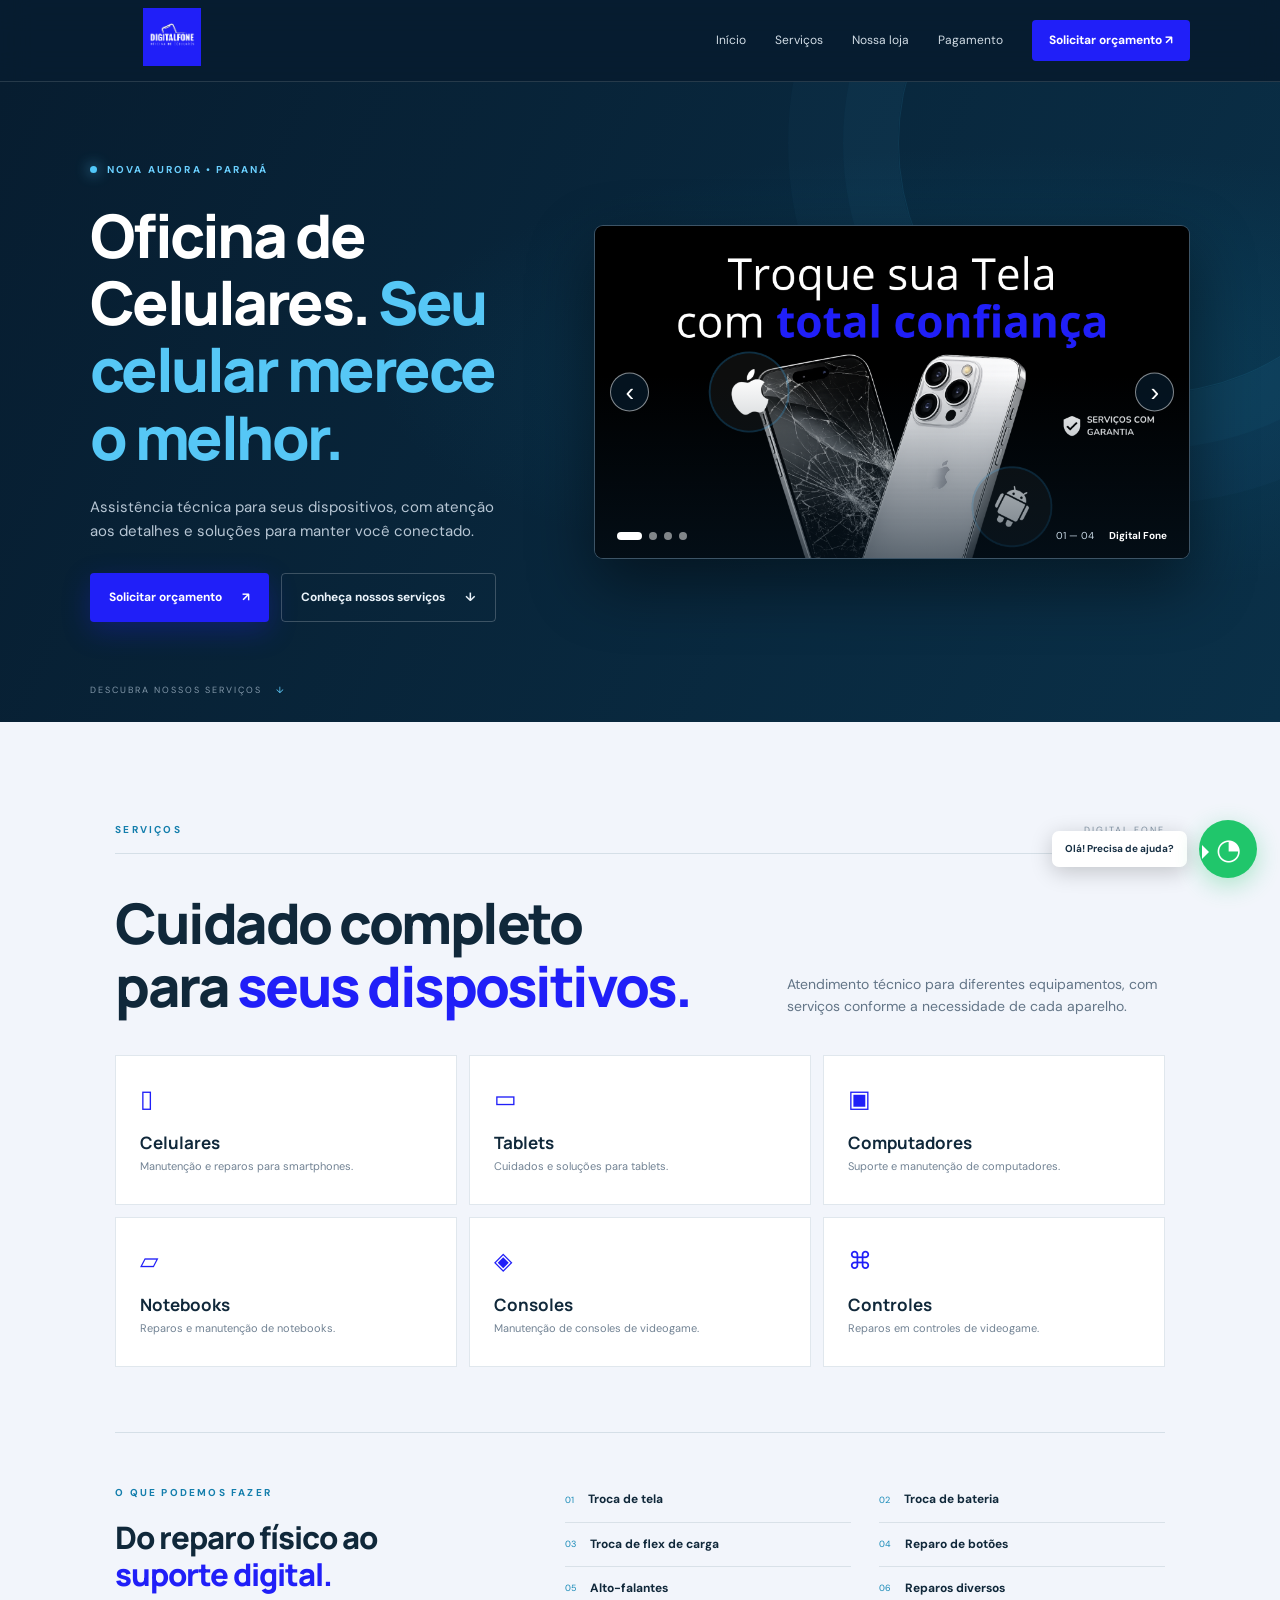
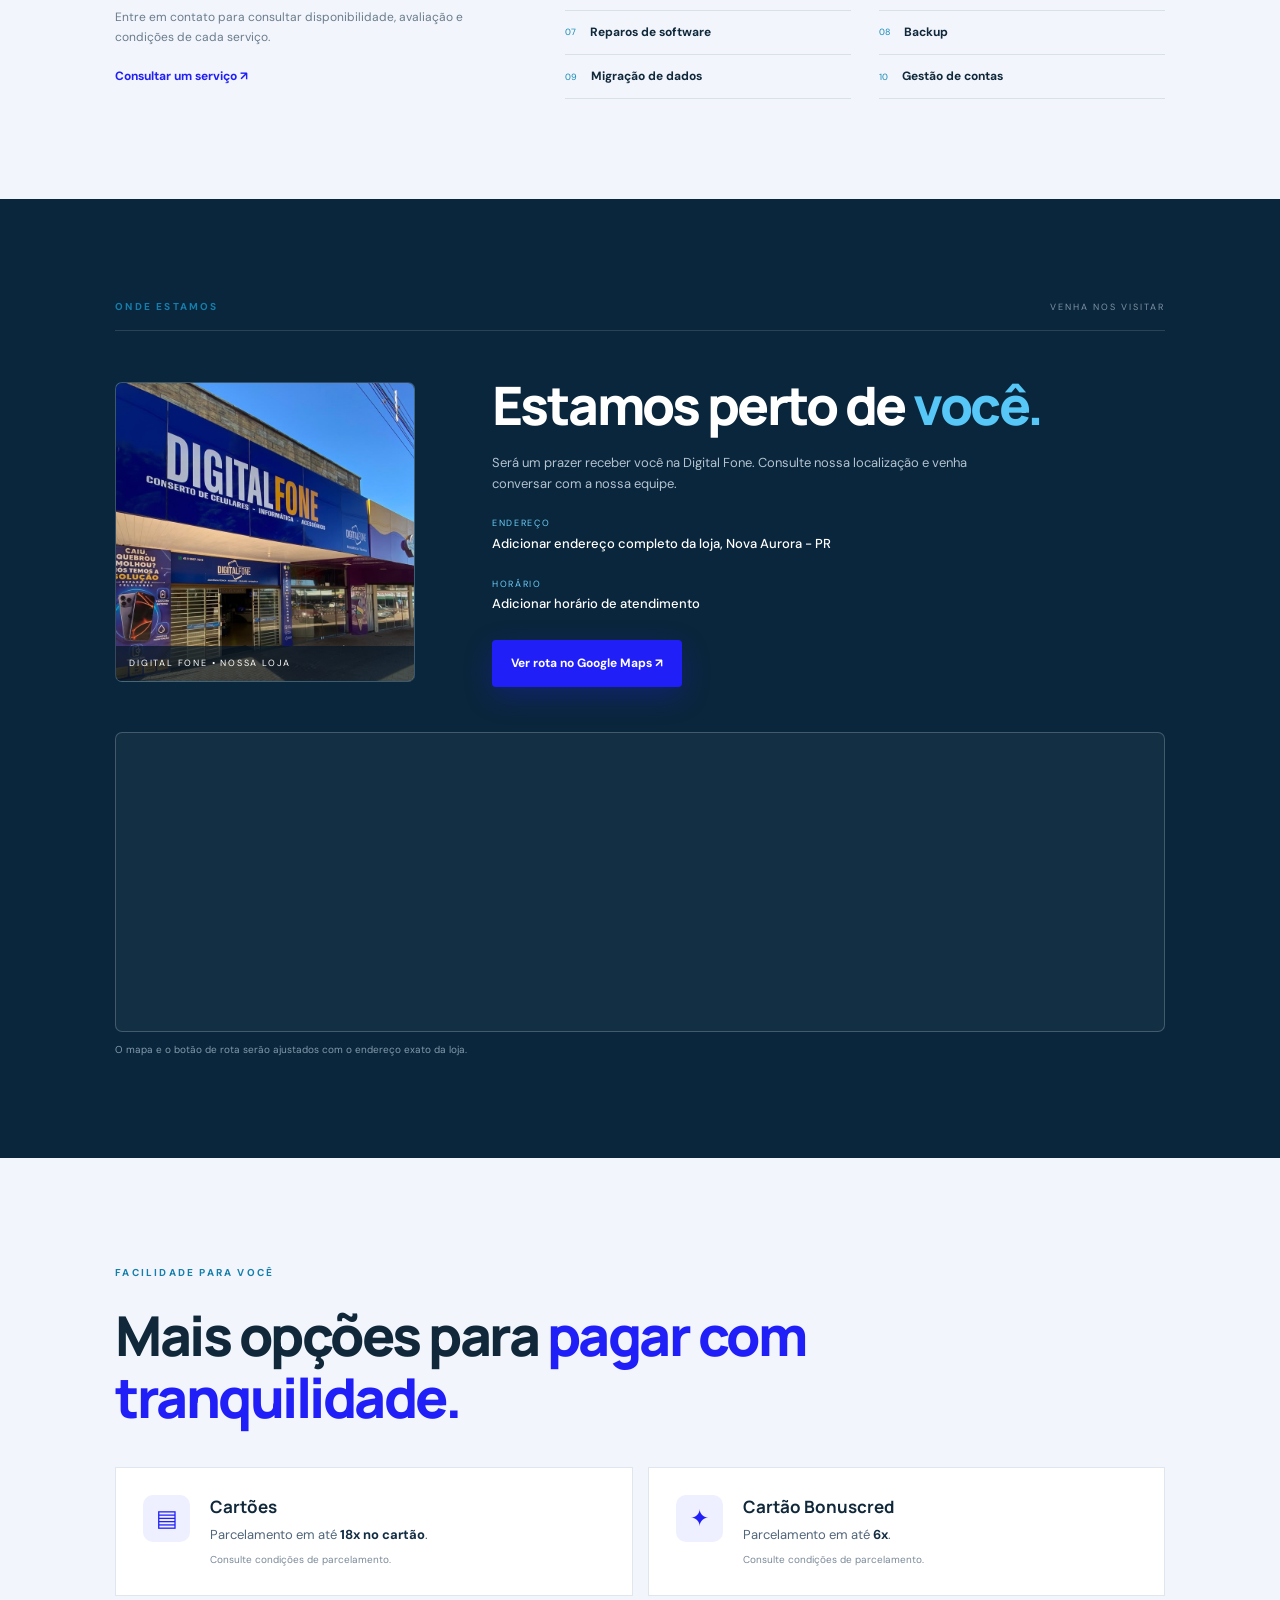
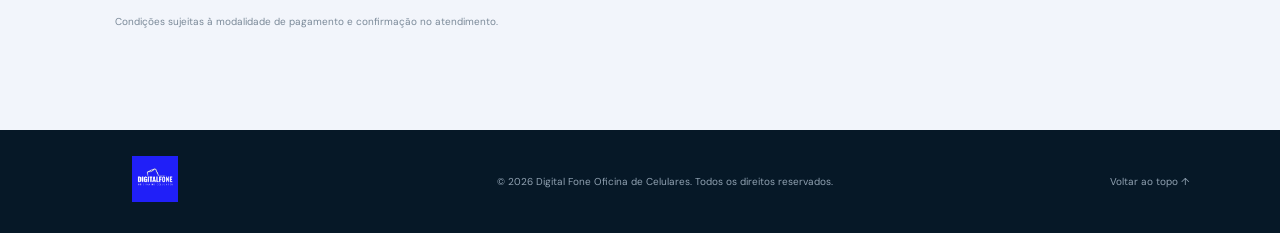
<file: index.html>
<!DOCTYPE html>
<html lang="pt-BR">
<head>
  <meta charset="UTF-8">
  <meta name="viewport" content="width=device-width, initial-scale=1.0">
  <meta name="theme-color" content="#201ff8">
  <meta name="description" content="Digital Fone Oficina de Celulares — assistência técnica para celulares, tablets, computadores, notebooks e videogames.">
  <title>Digital Fone | Oficina de Celulares</title>
  <link rel="preconnect" href="https://fonts.googleapis.com">
  <link rel="preconnect" href="https://fonts.gstatic.com" crossorigin>
  <link href="https://fonts.googleapis.com/css2?family=DM+Sans:wght@400;500;600;700&family=Manrope:wght@400;500;600;700;800&display=swap" rel="stylesheet">
  <link rel="stylesheet" href="style.css">
  <script>
  const whatsappLink = "https://wa.me/5545999077019?text=Olá!%20Acessei%20o%20site%20da%20Digital%20Fone%20e%20gostaria%20de%20um%20orçamento.";

  document.addEventListener("DOMContentLoaded", function () {
    document.querySelectorAll(".whatsapp-link").forEach(function (link) {
      link.href = whatsappLink;
    });
  });
</script>
</head>
<body>
  <header class="topbar">
    <a class="brand" href="#inicio" aria-label="Digital Fone - início"><img src="assets/logo.png" alt="Digital Fone Oficina de Celulares"></a>
    <button class="menu-toggle" aria-label="Abrir menu" aria-expanded="false">☰</button>
    <nav class="nav" aria-label="Navegação principal">
      <a href="#inicio">Início</a><a href="#servicos">Serviços</a><a href="#loja">Nossa loja</a><a href="#pagamento">Pagamento</a>
      <a class="nav-button whatsapp-link" href="#" target="_blank" rel="noopener">Solicitar orçamento ↗</a>
    </nav>
  </header>

  <main>
    <section class="hero" id="inicio">
      <div class="hero-copy">
        <span class="eyebrow"><i></i> NOVA AURORA • PARANÁ</span>
        <h1>Oficina de Celulares. <em>Seu celular merece o melhor.</em></h1>
        <p>Assistência técnica para seus dispositivos, com atenção aos detalhes e soluções para manter você conectado.</p>
        <div class="hero-actions">
          <a class="button primary whatsapp-link" href="#" target="_blank" rel="noopener">Solicitar orçamento <span>↗</span></a>
          <a class="button secondary" href="#servicos">Conheça nossos serviços <span>↓</span></a>
        </div>
      </div>
      <div class="slider" aria-label="Destaques da Digital Fone">
        <div class="slides">
          <div class="slide active"><img src="assets/img1.png" alt="Destaque Digital Fone 1"></div>
          <div class="slide"><img src="assets/img2.png" alt="Destaque Digital Fone 2"></div>
          <div class="slide"><img src="assets/img3.png" alt="Destaque Digital Fone 3"></div>
          <div class="slide"><img src="assets/img4.png" alt="Destaque Digital Fone 4"></div>
        </div>
        <button class="slider-arrow prev" aria-label="Imagem anterior">‹</button>
        <button class="slider-arrow next" aria-label="Próxima imagem">›</button>
        <div class="slider-dots" aria-label="Selecionar imagem">
          <button class="dot active" aria-label="Ir para imagem 1"></button><button class="dot" aria-label="Ir para imagem 2"></button><button class="dot" aria-label="Ir para imagem 3"></button><button class="dot" aria-label="Ir para imagem 4"></button>
        </div>
        <div class="slider-caption"><span>01 — 04</span><b>Digital Fone</b></div>
      </div>
      <a class="down-cue" href="#servicos">DESCUBRA NOSSOS SERVIÇOS <span>↓</span></a>
    </section>

    <section class="services section" id="servicos">
      <div class="section-top"><span class="kicker">SERVIÇOS</span><span class="section-index">DIGITAL FONE</span></div>
      <div class="section-heading"><h2>Cuidado completo para <em>seus dispositivos.</em></h2><p>Atendimento técnico para diferentes equipamentos, com serviços conforme a necessidade de cada aparelho.</p></div>
      <div class="device-grid">
        <article class="device-card"><span class="device-icon">▯</span><h3>Celulares</h3><p>Manutenção e reparos para smartphones.</p></article>
        <article class="device-card"><span class="device-icon">▭</span><h3>Tablets</h3><p>Cuidados e soluções para tablets.</p></article>
        <article class="device-card"><span class="device-icon">▣</span><h3>Computadores</h3><p>Suporte e manutenção de computadores.</p></article>
        <article class="device-card"><span class="device-icon">▱</span><h3>Notebooks</h3><p>Reparos e manutenção de notebooks.</p></article>
        <article class="device-card"><span class="device-icon">◈</span><h3>Consoles</h3><p>Manutenção de consoles de videogame.</p></article>
        <article class="device-card"><span class="device-icon">⌘</span><h3>Controles</h3><p>Reparos em controles de videogame.</p></article>
      </div>
      <div class="repair-area">
        <div class="repair-intro"><span class="kicker">O QUE PODEMOS FAZER</span><h3>Do reparo físico ao <em>suporte digital.</em></h3><p>Entre em contato para consultar disponibilidade, avaliação e condições de cada serviço.</p><a class="text-link whatsapp-link" href="#" target="_blank" rel="noopener">Consultar um serviço ↗</a></div>
        <div class="repair-list">
          <div><span>01</span><b>Troca de tela</b></div><div><span>02</span><b>Troca de bateria</b></div>
          <div><span>03</span><b>Troca de flex de carga</b></div><div><span>04</span><b>Reparo de botões</b></div>
          <div><span>05</span><b>Alto-falantes</b></div><div><span>06</span><b>Reparos diversos</b></div>
          <div><span>07</span><b>Reparos de software</b></div><div><span>08</span><b>Backup</b></div>
          <div><span>09</span><b>Migração de dados</b></div><div><span>10</span><b>Gestão de contas</b></div>
        </div>
      </div>
    </section>

    <section class="store section" id="loja">
      <div class="section-top"><span class="kicker">ONDE ESTAMOS</span><span class="section-index">VENHA NOS VISITAR</span></div>
      <div class="store-layout">
        <div class="store-photo"><img src="assets/fachada.png" alt="Fachada da loja Digital Fone"><span class="photo-label">DIGITAL FONE • NOSSA LOJA</span></div>
        <div class="store-info"><h2>Estamos perto de <em>você.</em></h2><p>Será um prazer receber você na Digital Fone. Consulte nossa localização e venha conversar com a nossa equipe.</p>
          <div class="info-line"><span>ENDEREÇO</span><b data-address>Praça dos Pioneiros nº39 Centro, Nova Aurora-PR</b></div>
          <div class="info-line"><span>HORÁRIO</span><b data-hours>Seg a Sex manhã 08:30h às 12h Tarde 13h às 18h</b></div>
          <a class="button primary" id="map-link" href="https://www.google.com/maps/search/?api=1&query=Digital+Fone+Nova+Aurora+PR" target="_blank" rel="noopener">Ver rota no Google Maps ↗</a>
        </div>
      </div>
      <div class="map-frame"><iframe title="Mapa de localização da Digital Fone" src="https://www.google.com/maps?q=Digital%20Fone%20Nova%20Aurora%20PR&output=embed" loading="lazy" referrerpolicy="no-referrer-when-downgrade"></iframe></div>
      <p class="map-note">O mapa e o botão de rota serão ajustados com o endereço exato da loja.</p>
    </section>

    <section class="payments section" id="pagamento">
      <div class="payment-content"><span class="kicker">FACILIDADE PARA VOCÊ</span><h2>Mais opções para <em>pagar com tranquilidade.</em></h2>
        <div class="payment-cards">
          <article class="payment-card"><span class="payment-symbol">▤</span><div><h3>Cartões</h3><p>Parcelamento em até <strong>18x no cartão</strong>.</p><small>Consulte condições de parcelamento.</small></div></article>
          <article class="payment-card"><span class="payment-symbol">✦</span><div><h3>Cartão Bonuscred</h3><p>Parcelamento em até <strong>6x</strong>.</p><small>Consulte condições de parcelamento.</small></div></article>
        </div>
        <p class="payment-footnote">Condições sujeitas à modalidade de pagamento e confirmação no atendimento.</p>
      </div>
    </section>
  </main>

  <footer class="footer">
    <a class="footer-brand" href="#inicio"><img src="assets/logo.png" alt="Digital Fone"></a>
    <span>© <span id="year"></span> Digital Fone Oficina de Celulares. Todos os direitos reservados.</span>
    <a href="#inicio">Voltar ao topo ↑</a>
  </footer>

  <a class="whatsapp-float whatsapp-link" href="#" target="_blank" rel="noopener" aria-label="Fale com a Digital Fone pelo WhatsApp"><span class="whatsapp-tooltip">Olá! Precisa de ajuda?</span><span class="whatsapp-mark">◔</span></a>
  <script src="script.js"></script>
</body>
</html>
</file>
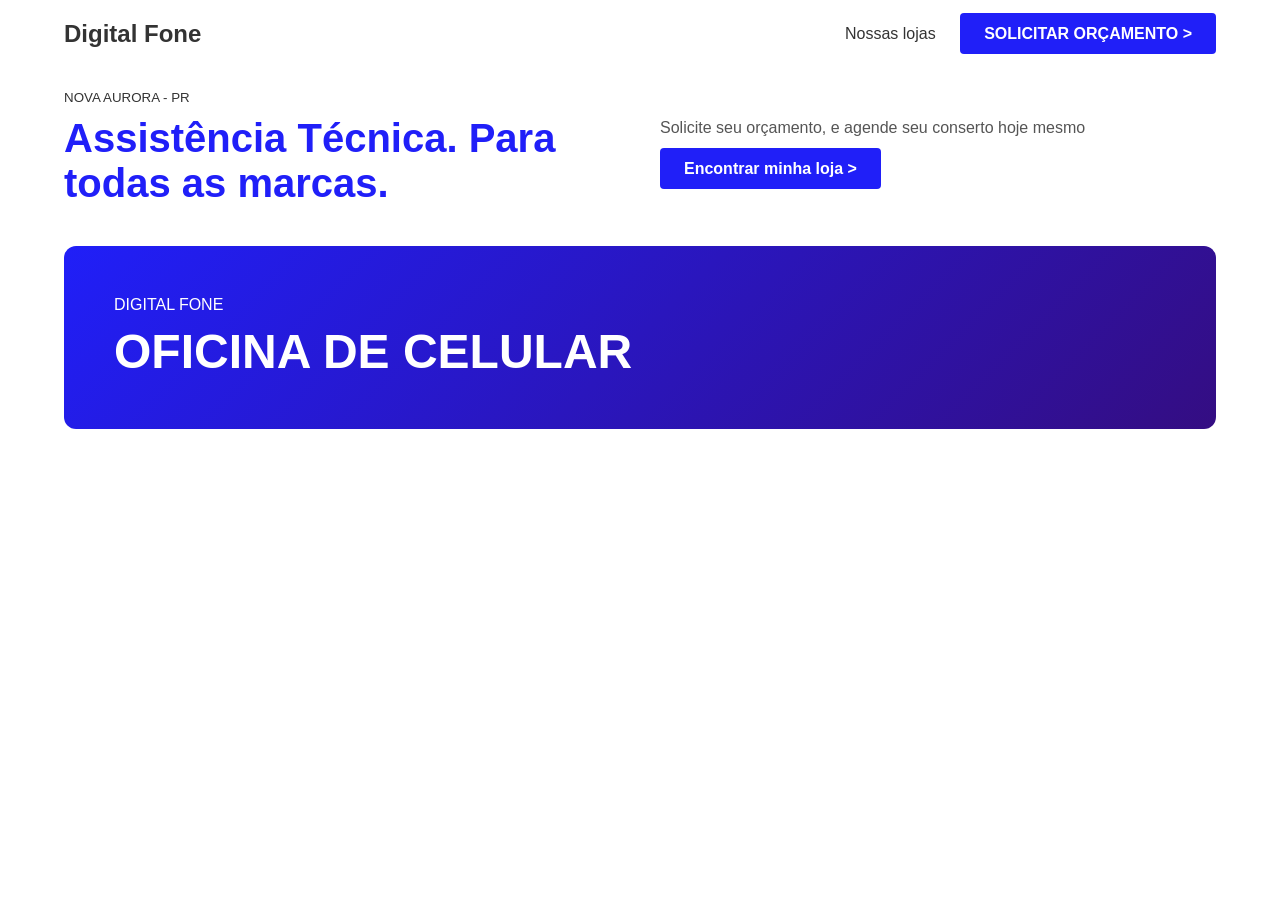
<file: index-backup.html>
<!DOCTYPE html>
<html lang="pt-BR">
<head>
  <meta charset="UTF-8">
  <meta name="viewport" content="width=device-width, initial-scale=1.0">
  <title>Minha Loja</title>
  <style>
    * { box-sizing: border-box; margin: 0; padding: 0; font-family: sans-serif; }
    body { background-color: #ffffff; color: #333; padding: 20px 5%; }
    header { display: flex; justify-content: space-between; align-items: center; padding-bottom: 40px; }
    .btn-azul { background-color: #201ff8; color: #fff; padding: 12px 24px; text-decoration: none; border-radius: 4px; font-weight: bold; }
    .hero { display: flex; gap: 40px; align-items: center; margin-bottom: 40px; }
    .hero-esq, .hero-dir { flex: 1; }
    h1 { font-family: Arial, serif; color: #201ff8; font-size: 2.5rem; margin-top: 10px; }
    .hero-dir p { margin-bottom: 20px; line-height: 1.5; color: #555; }
    .banner { background: linear-gradient(135deg, #201ff8, #340d82); color: #fff; padding: 50px; border-radius: 12px; }
  </style>
</head>
<body>
  <header>
    <h2>Digital Fone</h2>
    <div>
      <a href="#" style="margin-right: 20px; color: #333; text-decoration: none;">Nossas lojas</a>
      <a href="#" class="btn-azul"> SOLICITAR ORÇAMENTO ></a>
    </div>
  </header>

  <section class="hero">
    <div class="hero-esq">
      <small>NOVA AURORA - PR</small>
      <h1>Assistência Técnica. Para todas as marcas.</h1>
    </div>
    <div class="hero-dir">
      <p>Solicite seu orçamento, e agende seu conserto hoje mesmo</p>
      <a href="#" class="btn-azul">Encontrar minha loja ></a>
    </div>
  </section>

  <section class="banner">
    <p>DIGITAL FONE</p>
    <h2 style="font-size: 3rem; margin-top: 10px;">OFICINA DE CELULAR</h2>
  </section>
</body>
</html>
</file>
<file: style.css>
:root{--petrol:#082b42;--deep:#071d30;--tech:#087eae;--accent:#201ff8;--ice:#f2f5fb;--white:#fff;--ink:#10283a;--muted:#aebdca;--line:rgba(255,255,255,.13)}
*{box-sizing:border-box;margin:0;padding:0}html{scroll-behavior:smooth;scroll-padding-top:88px}body{font-family:"DM Sans",sans-serif;background:var(--deep);color:var(--white);line-height:1.6}a{color:inherit;text-decoration:none}.topbar{height:82px;padding:0 7vw;display:flex;align-items:center;justify-content:space-between;position:sticky;top:0;z-index:50;background:rgba(7,29,48,.94);backdrop-filter:blur(15px);border-bottom:1px solid var(--line)}.brand img{width:165px;height:58px;object-fit:contain}.nav{display:flex;align-items:center;gap:29px;font-size:12px;color:#d1dce6}.nav a:not(.nav-button):hover{color:#62cfff}.nav-button{background:var(--accent);padding:11px 17px;border-radius:4px;color:#fff;font-weight:700}.menu-toggle{display:none;background:none;color:white;border:0;font-size:27px}.hero{min-height:640px;padding:70px 7vw 90px;display:grid;grid-template-columns:.85fr 1.15fr;gap:5vw;align-items:center;position:relative;overflow:hidden;background:radial-gradient(ellipse at 80% 45%,#0d5b7c55,transparent 45%),linear-gradient(115deg,#071d30,#0a3048)}.hero:before{content:"";position:absolute;width:500px;height:500px;border:1px solid #3aa8d422;border-radius:50%;right:-120px;top:-190px;box-shadow:0 0 0 55px #3aa8d20a,0 0 0 110px #3aa8d208}.hero-copy,.slider{position:relative;z-index:1}.eyebrow,.kicker{font-size:10px;letter-spacing:2.2px;color:#6bd0ff;font-weight:700}.eyebrow{display:flex;align-items:center;gap:10px}.eyebrow i{width:7px;height:7px;background:#51c8fa;border-radius:50%;box-shadow:0 0 14px #51c8fa}.hero h1,h2{font:800 clamp(38px,4.7vw,62px)/1.12 Manrope,sans-serif;letter-spacing:-2.5px;margin:24px 0}.hero h1 em,h2 em{font-style:normal;color:#56c7f6}.hero-copy>p{font-size:15px;color:#b7c6d4;max-width:430px}.hero-actions{display:flex;gap:12px;flex-wrap:wrap;margin-top:30px}.button{display:inline-flex;align-items:center;justify-content:space-between;gap:20px;padding:14px 19px;font-size:12px;font-weight:700;border-radius:4px;transition:.25s}.button:hover{transform:translateY(-3px)}.primary{background:var(--accent);color:#fff;box-shadow:0 9px 28px #201ff844}.secondary{border:1px solid #ffffff36;color:#eaf3fa}.slider{width:100%;aspect-ratio:1140/640;overflow:hidden;border-radius:9px;border:1px solid #ffffff30;box-shadow:0 25px 65px #0007;background:#102c43}.slides,.slide{position:absolute;inset:0}.slide{opacity:0;transition:opacity .8s ease}.slide.active{opacity:1}.slide img{width:100%;height:100%;object-fit:cover;display:block}.slider:after{content:"";position:absolute;inset:45% 0 0;background:linear-gradient(transparent,#06172599);pointer-events:none}.slider-arrow{position:absolute;z-index:3;top:50%;transform:translateY(-50%);width:39px;height:39px;border-radius:50%;border:1px solid #ffffff80;background:#071d30a8;color:#fff;font-size:26px;cursor:pointer}.slider-arrow:hover{background:var(--accent)}.prev{left:15px}.next{right:15px}.slider-dots{position:absolute;z-index:4;bottom:18px;left:22px;display:flex;gap:7px}.dot{width:8px;height:8px;border:0;border-radius:10px;background:#ffffff80;cursor:pointer;transition:.25s}.dot.active{width:25px;background:#fff}.slider-caption{position:absolute;z-index:4;right:22px;bottom:14px;display:flex;gap:15px;align-items:center;font-size:10px;color:#fff}.slider-caption span{color:#c9d9e5}.down-cue{position:absolute;bottom:25px;left:7vw;color:#8398aa;font-size:9px;letter-spacing:2px}.down-cue span{color:#60cfff;margin-left:10px}.section{padding:100px 9vw}.services{background:var(--ice);color:var(--ink)}.section-top{display:flex;justify-content:space-between;align-items:center;border-bottom:1px solid #d5dfe7;padding-bottom:15px}.services .kicker,.store .kicker,.payments .kicker{color:#147eac}.section-index{font-size:9px;letter-spacing:2px;color:#8093a4}.section-heading{display:grid;grid-template-columns:1fr .65fr;gap:7vw;align-items:end;margin:38px 0}.section-heading h2{font-size:clamp(37px,4.5vw,56px);margin:0}.section-heading h2 em{color:var(--accent)}.section-heading p{font-size:14px;color:#637587;max-width:370px}.device-grid{display:grid;grid-template-columns:repeat(3,1fr);gap:12px}.device-card{background:#fff;padding:24px;border:1px solid #e0e7ed;min-height:150px;transition:.3s}.device-card:hover{transform:translateY(-5px);border-color:#201ff866;box-shadow:0 15px 30px #0c2b4210}.device-icon{font-size:24px;color:var(--accent)}.device-card h3{font:700 17px Manrope;margin:12px 0 4px}.device-card p{font-size:11px;color:#728394}.repair-area{margin-top:65px;display:grid;grid-template-columns:.75fr 1.25fr;gap:7vw;padding-top:45px;border-top:1px solid #d5dfe7}.repair-intro h3{font:800 31px/1.2 Manrope;letter-spacing:-1px;margin:15px 0}.repair-intro h3 em{font-style:normal;color:var(--accent)}.repair-intro p{font-size:12px;color:#6a7c8c}.text-link{display:inline-block;margin-top:20px;color:var(--accent);font-size:12px;font-weight:700}.repair-list{display:grid;grid-template-columns:1fr 1fr;column-gap:28px}.repair-list div{display:flex;gap:14px;align-items:center;padding:12px 0;border-bottom:1px solid #d9e1e8}.repair-list span{font-size:9px;color:#1689b7}.repair-list b{font-size:12px}.store{background:#0a263c}.store .section-top{border-color:var(--line)}.store-layout{display:grid;grid-template-columns:300px 1fr;gap:6vw;align-items:center;padding:45px 0}.store-photo{width:300px;height:300px;position:relative;border-radius:7px;overflow:hidden;background:linear-gradient(135deg,#154764,#071d30);border:1px solid #ffffff30}.store-photo img{width:100%;height:100%;object-fit:cover;display:block}.photo-label{position:absolute;bottom:0;left:0;right:0;padding:10px 13px;background:#061725bb;font-size:9px;letter-spacing:1.8px}.store-info h2{font-size:clamp(37px,4.3vw,53px);margin:0 0 17px}.store-info>p{font-size:13px;color:#b4c3d0;max-width:480px}.info-line{display:grid;gap:3px;margin-top:22px}.info-line span{font-size:9px;letter-spacing:1.7px;color:#6bcdf8}.info-line b{font-size:13px;font-weight:500}.store-info .button{margin-top:25px}.map-frame{height:300px;border-radius:7px;overflow:hidden;border:1px solid #ffffff35;background:#122f44}.map-frame iframe{width:100%;height:100%;border:0;filter:saturate(.8)}.map-note{font-size:10px;color:#8499aa;margin-top:10px}.payments{background:#f2f5fb;color:var(--ink)}.payment-content{max-width:1050px;margin:auto}.payments h2{font-size:clamp(36px,4.4vw,55px);max-width:720px;margin:22px 0 38px}.payments h2 em{color:var(--accent)}.payment-cards{display:grid;grid-template-columns:1fr 1fr;gap:15px}.payment-card{display:flex;gap:20px;align-items:flex-start;background:#fff;border:1px solid #e0e6ee;padding:27px}.payment-symbol{width:47px;height:47px;border-radius:10px;background:#eeefff;color:var(--accent);display:grid;place-items:center;font-size:23px;flex-shrink:0}.payment-card h3{font:700 17px Manrope;margin-bottom:7px}.payment-card p{font-size:13px;color:#506579}.payment-card p strong{color:#132d43}.payment-card small{display:block;font-size:10px;color:#7a8998;margin-top:7px}.payment-footnote{font-size:10px;color:#7a8998;margin-top:18px}.footer{padding:26px 7vw;display:flex;justify-content:space-between;align-items:center;gap:20px;background:#061827;color:#91a2b2;font-size:10px}.footer-brand img{width:130px;height:46px;object-fit:contain}.footer a:last-child:hover{color:#fff}.whatsapp-float{position:fixed;right:23px;bottom:22px;z-index:60;display:flex;align-items:center;gap:12px}.whatsapp-mark{width:58px;height:58px;border-radius:50%;display:grid;place-items:center;background:#20c66b;color:white;font-size:29px;box-shadow:0 7px 25px #20c66b55;animation:pulse 2s infinite}.whatsapp-tooltip{background:#fff;color:#173044;padding:10px 13px;border-radius:7px;font-size:10px;font-weight:700;box-shadow:0 5px 22px #0003;animation:float 3s ease-in-out infinite}.whatsapp-tooltip:after{content:"";position:absolute;right:55px;bottom:19px;border:7px solid transparent;border-left-color:#fff;transform:translateX(100%)}.reveal{opacity:0;transform:translateY(20px);transition:.7s}.reveal.visible{opacity:1;transform:none}@keyframes pulse{50%{box-shadow:0 7px 25px #20c66b55,0 0 0 10px #20c66b18}}@keyframes float{50%{transform:translateY(-5px)}}
@media(max-width:900px){.topbar{padding:0 5vw}.menu-toggle{display:block}.nav{display:none;position:absolute;top:81px;left:0;right:0;padding:22px 6vw;background:#071d30;flex-direction:column;align-items:stretch;gap:17px}.nav.open{display:flex}.nav-button{text-align:center}.hero{grid-template-columns:1fr;padding:65px 6vw 85px;gap:38px}.hero-copy{max-width:650px}.slider{max-width:760px}.section{padding:80px 7vw}.store-layout{grid-template-columns:260px 1fr;gap:35px}.store-photo{width:260px;height:260px}}
@media(max-width:600px){.topbar{height:72px}.brand img{width:145px;height:52px}.nav{top:71px}.hero h1{font-size:43px;letter-spacing:-1.8px}.hero{padding-top:55px}.hero-actions{flex-direction:column}.button{width:100%}.slider-arrow{width:32px;height:32px;font-size:21px}.slider-dots{bottom:12px;left:13px}.slider-caption{right:13px;bottom:8px}.section{padding:68px 6vw}.section-heading{grid-template-columns:1fr;gap:15px;margin:28px 0}.section-heading h2,.payments h2{font-size:39px}.device-grid{grid-template-columns:repeat(2,1fr)}.device-card{padding:17px;min-height:145px}.device-card h3{font-size:14px}.repair-area{grid-template-columns:1fr;gap:25px;margin-top:45px}.repair-list{column-gap:15px}.repair-list b{font-size:10px}.store-layout{grid-template-columns:1fr;gap:28px}.store-photo{width:100%;max-width:300px;height:auto;aspect-ratio:1}.store-info h2{font-size:41px}.map-frame{height:260px}.payment-cards{grid-template-columns:1fr}.payment-card{padding:20px}.footer{padding:23px 6vw;flex-wrap:wrap}.footer span{order:3;width:100%}.whatsapp-float{right:15px;bottom:15px}.whatsapp-mark{width:54px;height:54px}}
@media(prefers-reduced-motion:reduce){*,*::before,*::after{scroll-behavior:auto!important;animation-duration:.01ms!important;transition-duration:.01ms!important}.reveal{opacity:1;transform:none}}
</file>
